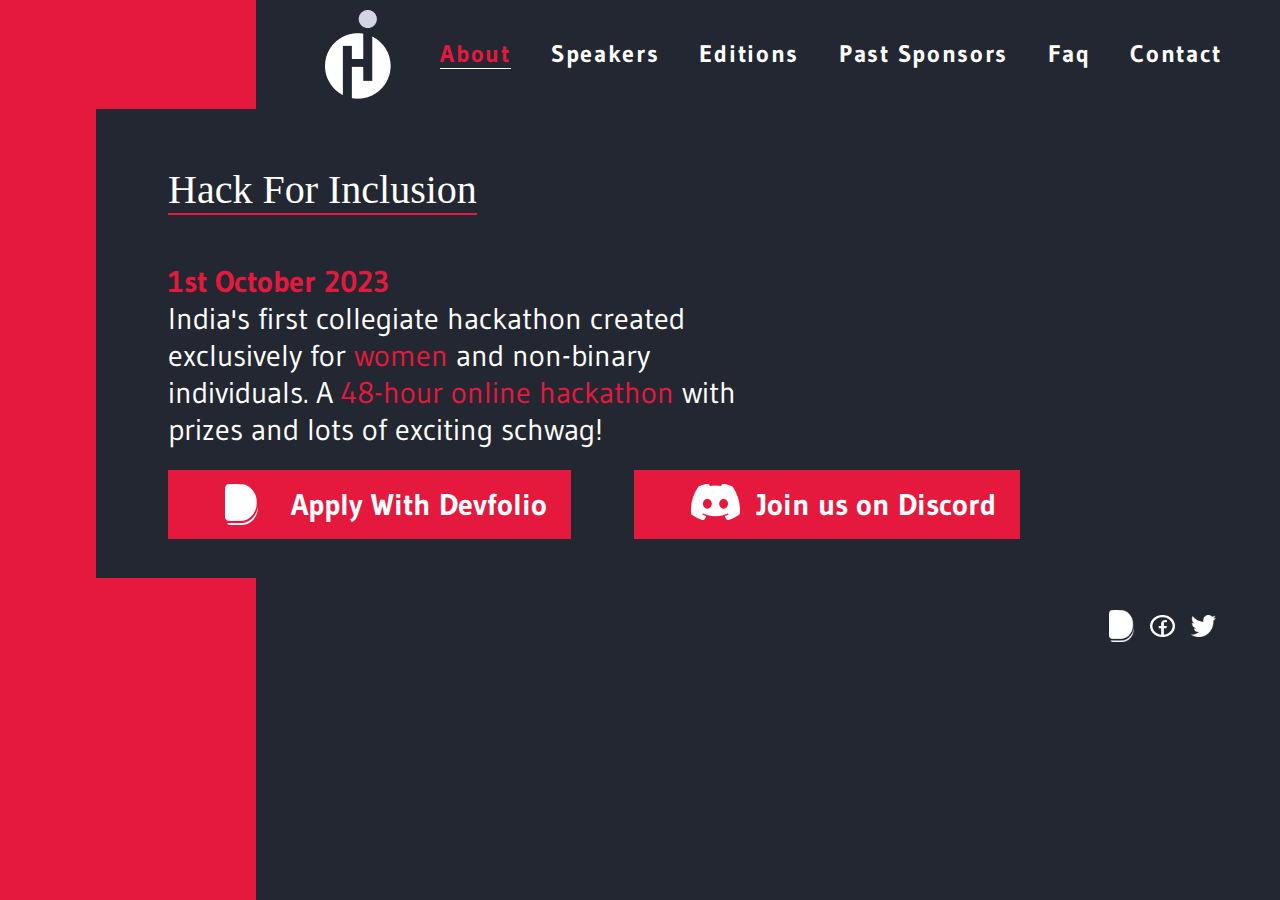
<file: index.html>
<!DOCTYPE html>
<!--[if lt IE 7]>      <html class="no-js lt-ie9 lt-ie8 lt-ie7"> <![endif]-->
<!--[if IE 7]>         <html class="no-js lt-ie9 lt-ie8"> <![endif]-->
<!--[if IE 8]>         <html class="no-js lt-ie9"> <![endif]-->
<!--[if gt IE 8]>      <html class="no-js"> <!--<![endif]-->
<html>
    <head>
        <meta charset="utf-8">
        <meta http-equiv="X-UA-Compatible" content="IE=edge">
        <title></title>
        <meta name="description" content="">
        <meta name="viewport" content="width=device-width, initial-scale=1">
        <link rel="stylesheet" href="css/style.css">
        <link rel="stylesheet" href="https://cdnjs.cloudflare.com/ajax/libs/font-awesome/6.4.0/css/all.min.css"
        integrity="sha512-iecdLmaskl7CVkqkXNQ/ZH/XLlvWZOJyj7Yy7tcenmpD1ypASozpmT/E0iPtmFIB46ZmdtAc9eNBvH0H/ZpiBw=="
        crossorigin="anonymous" referrerpolicy="no-referrer" />

    </head>
    <body>
    <div class="container">
        <nav>
            <div class="logo">
                <img src="images/logo.png" />
            </div>
            <ul class="menu">
                
                <li>
                    <a href="index.html" class="active">About</a>
                    <a href="Speakers.html ">Speakers</a>
                    <!-- <a href="prizes.html">Prizes</a> -->
                    <a href="past.html"> Editions</a>
                    <a href="sponsor.html">Past Sponsors</a>
                    <a href="faq.html">Faq</a>
                    <a href="contact.html">Contact</a>
                </li>
            </ul>
            <button id="open-btn"> <i class="fa-solid fa-bars"></i></button>
            <button id="close-btn"> <i class="fa-solid fa-xmark"></i></i></button>
        </nav>

<section class="page1 home">
    <h2 class="titlehead">Hack For Inclusion</h2>
    <p>
        <span class="colored-text bold">1st October 2023 </span><br>
        India's first collegiate hackathon created exclusively for<span class="colored-text"> women</span> and non-binary individuals.
        A <span class="colored-text">48-hour online hackathon </span>with prizes and lots of exciting schwag!

    </p>
    <div class="actions">
        <button class="btn"> <span class="icon">
            <img src="images/dicord.png">
        </span>Apply With Devfolio</button>
        <button class="btn"> <span class="icon">
        <img src="images/discord.png">
        </span> <a href="https://discord.com/invite/e9G7J9E" target="_blank">Join us on Discord</a></button>

    </div>
    
</section>
    <footer>
        <div class="socials">
            <ul class="social-logos">
                <li><a href="https://discord.com/invite/e9G7J9E" target="_blank"><img src="images/dicord.png" alt="" class="footer-icon"></a></li>
                <li><a href="https://www.facebook.com/HackoutIO" target="_blank"><img src="images/facebook.png" alt="" class="footer-icon"></a></li>
                <li><a href="https://twitter.com/HackoutIO" target="_blank"><img src="images/twitter.png" alt="" class="footer-icon"></a></li>
            </ul>
        </div>
    </footer>
    </div>  
    


        
        <script src="Js/main.js" async defer></script>
    </body>
</html>
</file>
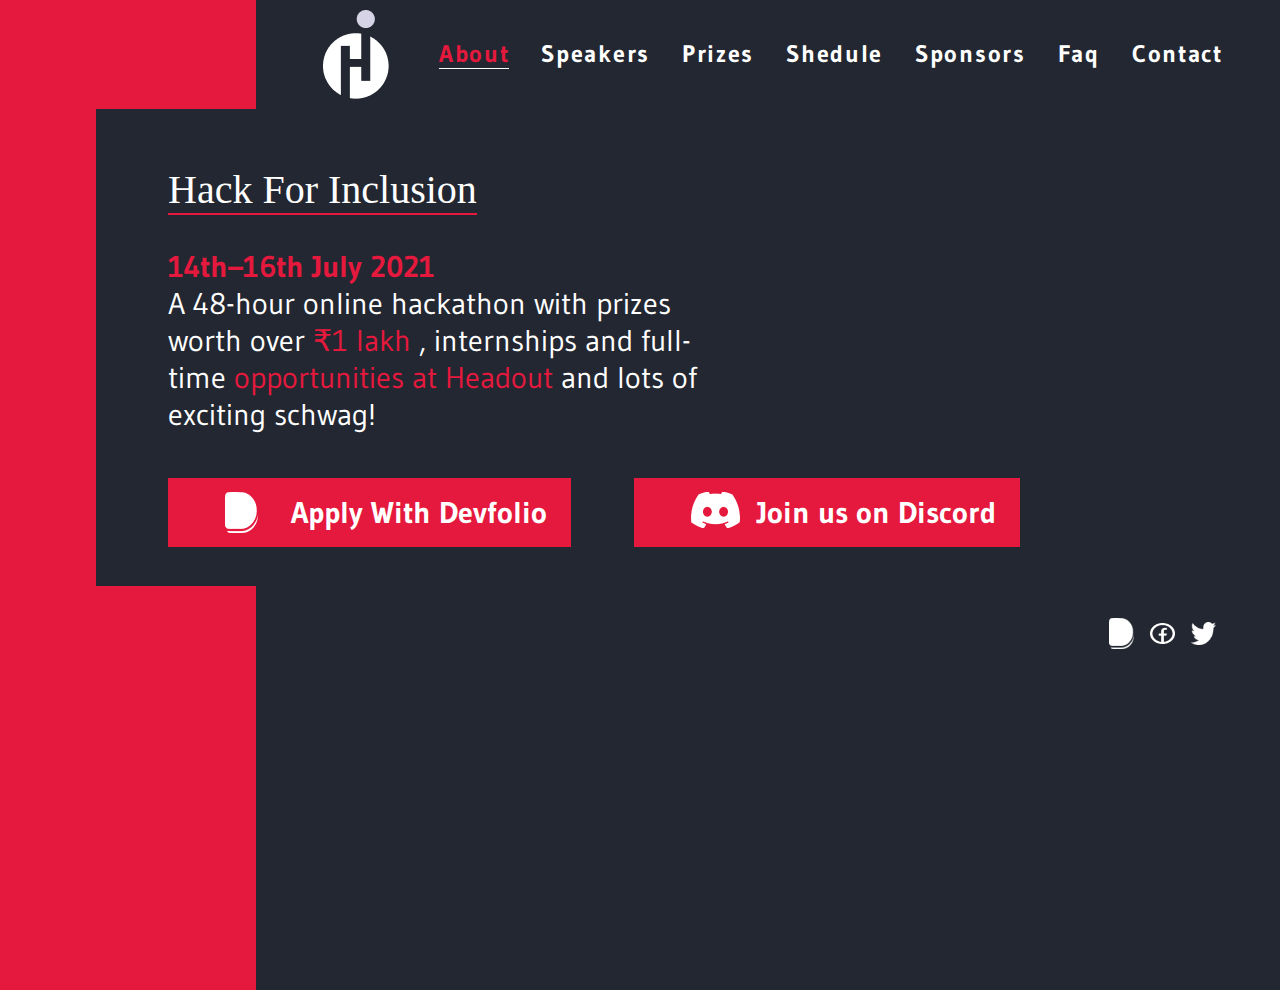
<file: prevd/index.html>
<!DOCTYPE html>
<!--[if lt IE 7]>      <html class="no-js lt-ie9 lt-ie8 lt-ie7"> <![endif]-->
<!--[if IE 7]>         <html class="no-js lt-ie9 lt-ie8"> <![endif]-->
<!--[if IE 8]>         <html class="no-js lt-ie9"> <![endif]-->
<!--[if gt IE 8]>      <html class="no-js"> <!--<![endif]-->
<html>
    <head>
        <meta charset="utf-8">
        <meta http-equiv="X-UA-Compatible" content="IE=edge">
        <title></title>
        <meta name="description" content="">
        <meta name="viewport" content="width=device-width, initial-scale=1">
        <link rel="stylesheet" href="css/style.css">
        <link rel="stylesheet" href="https://cdnjs.cloudflare.com/ajax/libs/font-awesome/6.4.0/css/all.min.css"
        integrity="sha512-iecdLmaskl7CVkqkXNQ/ZH/XLlvWZOJyj7Yy7tcenmpD1ypASozpmT/E0iPtmFIB46ZmdtAc9eNBvH0H/ZpiBw=="
        crossorigin="anonymous" referrerpolicy="no-referrer" />

    </head>
    <body>
    <div class="container">
        <nav>
            <div class="logo">
                <img src="images/logo.png" />
            </div>
            <ul class="menu">
                
                <li>
                    <a href="index.html" class="active">About</a>
                    <a href="Speakers.html ">Speakers</a>
                    <a href="prizes.html">Prizes</a>
                    <a href="#.html">Shedule</a>
                    <a href="#.html">Sponsors</a>
                    <a href="faq.html">Faq</a>
                    <a href="contact.html">Contact</a>
                </li>
            </ul>
            <button id="open-btn"> <i class="fa-solid fa-bars"></i></button>
            <button id="close-btn"> <i class="fa-solid fa-xmark"></i></i></button>
        </nav>

<section class="page1">
    <h2 class="titlehead">Hack For Inclusion</h2>
    <p>
        <span class="colored-text bold">14th–16th July 2021 </span><br>
A 48-hour online hackathon with prizes worth over <span class="colored-text">₹1 lakh </span>, internships and full-time <span class="colored-text"> opportunities at Headout </span>and lots of exciting schwag!


    </p>
    <div class="actions">
        <button class="btn"> <span class="icon">
            <img src="images/dicord.png">
        </span>Apply With Devfolio</button>
        <button class="btn"> <span class="icon">
            <img src="images/discord.png">
        </span>Join us on Discord</button>

    </div>
    
</section>
    <footer>
        <div class="socials">
            <ul class="social-logos">
                <li><img src="images/dicord.png" alt="" class="footer-icon"></li>
                <li><img src="images/facebook.png" alt="" class="footer-icon"></li>
                <li><img src="images/twitter.png" alt="" class="footer-icon"></li>
            </ul>
        </div>
    </footer>
    </div>  
    


        
        <script src="Js/main.js" async defer></script>
    </body>
</html>
</file>
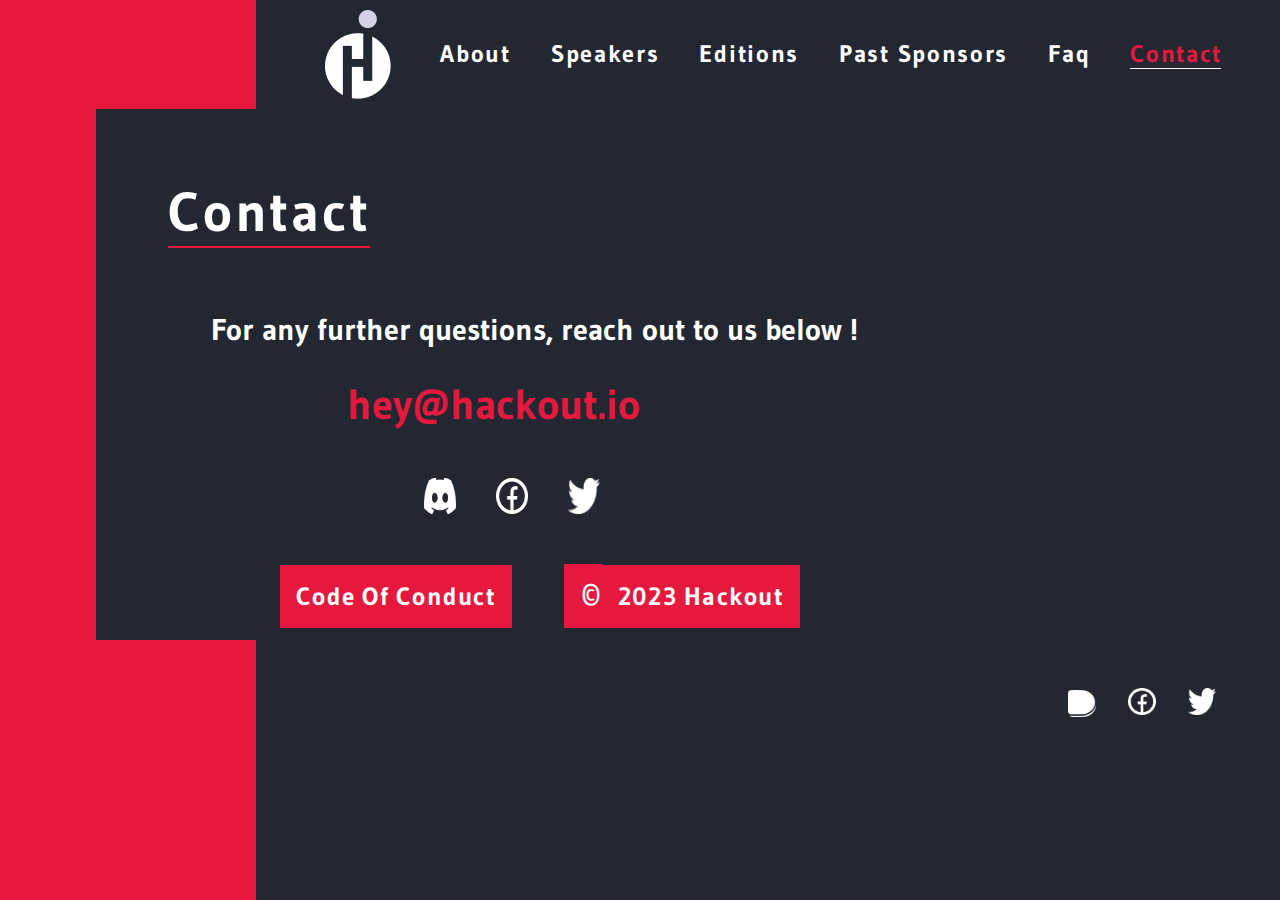
<file: contact.html>
<!DOCTYPE html>
<!--[if lt IE 7]>      <html class="no-js lt-ie9 lt-ie8 lt-ie7"> <![endif]-->
<!--[if IE 7]>         <html class="no-js lt-ie9 lt-ie8"> <![endif]-->
<!--[if IE 8]>         <html class="no-js lt-ie9"> <![endif]-->
<!--[if gt IE 8]>      <html class="no-js"> <!--<![endif]-->
<html>
    <head>
        <meta charset="utf-8">
        <meta http-equiv="X-UA-Compatible" content="IE=edge">
        <title></title>
        <meta name="description" content="">
        <meta name="viewport" content="width=device-width, initial-scale=1">
        <link rel="stylesheet" href="css/style2.css">
        <link rel="stylesheet" href="css/style.css">
        <link rel="stylesheet" href="https://cdnjs.cloudflare.com/ajax/libs/font-awesome/6.4.0/css/all.min.css"
        integrity="sha512-iecdLmaskl7CVkqkXNQ/ZH/XLlvWZOJyj7Yy7tcenmpD1ypASozpmT/E0iPtmFIB46ZmdtAc9eNBvH0H/ZpiBw=="
        crossorigin="anonymous" referrerpolicy="no-referrer" />

    </head>
    <body>
    <div class="container contact-mobile">
        <nav>
            <div class="logo">
                <img src="images/logo.png" />
            </div>
            <ul class="menu">
                
                <li>
                    <a href="index.html" >About</a>
                    <a href="Speakers.html ">Speakers</a>
                    <!-- <a href="prizes.html" >Prizes</a> -->
                    <a href="past.html">Editions</a>
                    <a href="sponsor.html">Past Sponsors</a>
                    <a href="faq.html">Faq</a>
                    <a href="contact.html" class="active">Contact</a>
                </li>
            </ul>
            <button id="open-btn"> <i class="fa-solid fa-bars"></i></button>
            <button id="close-btn"> <i class="fa-solid fa-xmark"></i></i></button>
        </nav>

<section class="page1">
    <h2 class="titleprizes">Contact</h2>
    <p>
        <span class="colored-text bold">For any further questions, reach out to us below ! </span><br>
    </p>
    <div class="hack"><span class="hackout"><a href="https://mail.google.com/" target="_blank">hey@hackout.io</a></span><br></div>
    <div class="socials">
        <ul class="social-logos2">
            <li><a href="https://discord.com/invite/e9G7J9E" target="_blank"><img src="images/discord.png" alt="" class="footer-icon"></a></li>
            <li><a href="https://www.facebook.com/HackoutIO" target="_blank"><img src="images/facebook.png" alt="" class="footer-icon"></a></li>
            <li><a href="https://twitter.com/HackoutIO" target="_blank"><img src="images/twitter.png" alt="" class="footer-icon"></a></li>
        </ul>
        
    </div>
   <div class="info">
    <span class="coc"><a href="https://devfolio.co/code-of-conduct" target="_blank">Code Of Conduct</a></span>
   <span class="ss">&copy</span><span class="copy">2023 Hackout</span>
</div>
    
</section>
    <footer>
        <div class="socials2">
            <ul class="social-logos">
                <li><img src="images/dicord.png" alt="" class="footer-icon2"></li>
                <li><a href="https://www.facebook.com/HackoutIO" target="_blank"><img src="images/facebook.png" alt="" class="footer-icon2"></a></li>
                <li><a href="https://twitter.com/HackoutIO" target="_blank"><img src="images/twitter.png" alt="" class="footer-icon2"></a></li>
            </ul>
        </div>
    </footer>
    </div>  
    


        
        <script src="Js/main.js" async defer></script>
    </body>
</html>
</file>
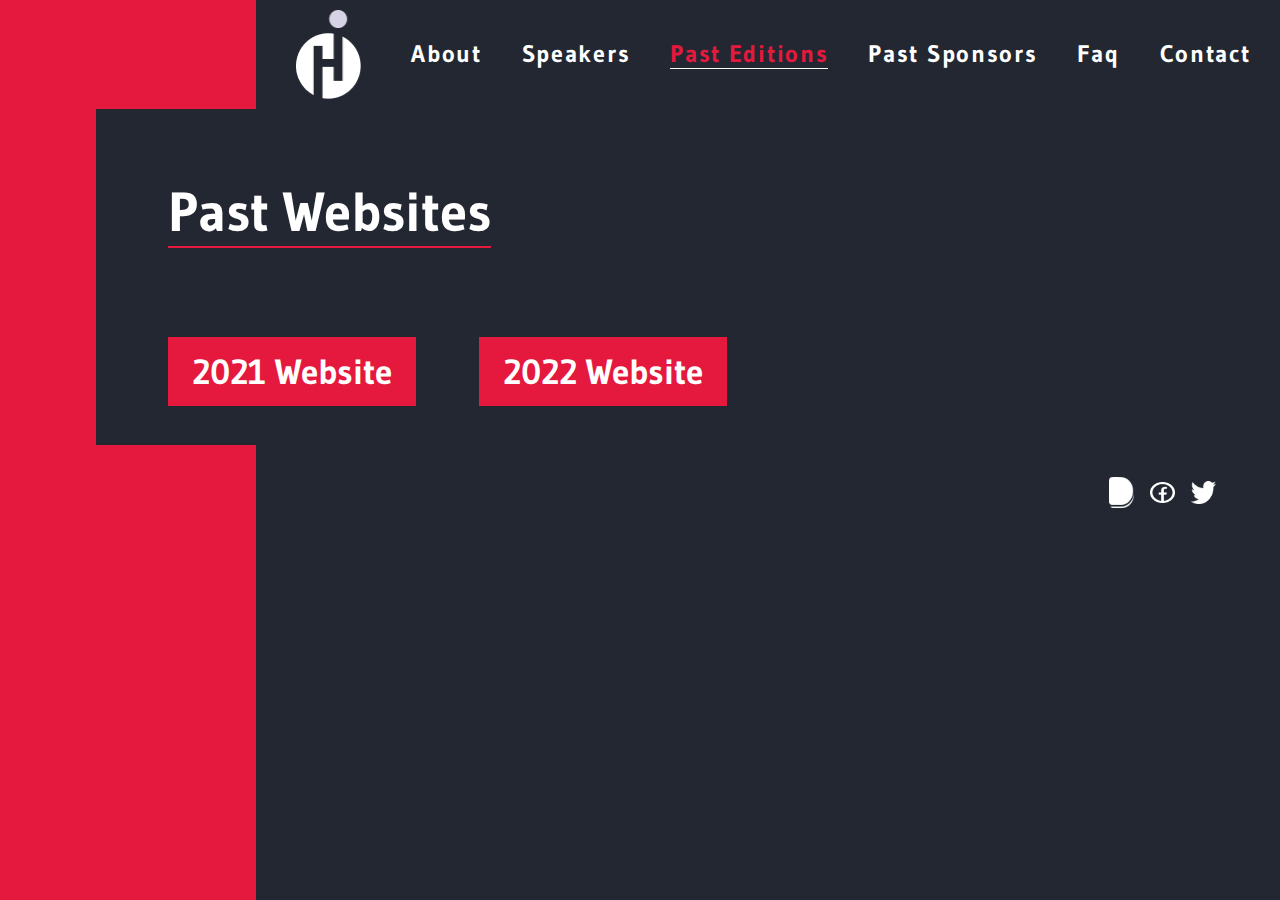
<file: past.html>
<!DOCTYPE html>
<!--[if lt IE 7]>      <html class="no-js lt-ie9 lt-ie8 lt-ie7"> <![endif]-->
<!--[if IE 7]>         <html class="no-js lt-ie9 lt-ie8"> <![endif]-->
<!--[if IE 8]>         <html class="no-js lt-ie9"> <![endif]-->
<!--[if gt IE 8]>      <html class="no-js"> <!--<![endif]-->
<html>
    <head>
        <meta charset="utf-8">
        <meta http-equiv="X-UA-Compatible" content="IE=edge">
        <title></title>
        <meta name="description" content="">
        <meta name="viewport" content="width=device-width, initial-scale=1">
        <link rel="stylesheet" href="css/style.css">
        <link rel="stylesheet" href="css/style6.css">
        <link rel="stylesheet" href="https://cdnjs.cloudflare.com/ajax/libs/font-awesome/6.4.0/css/all.min.css"
        integrity="sha512-iecdLmaskl7CVkqkXNQ/ZH/XLlvWZOJyj7Yy7tcenmpD1ypASozpmT/E0iPtmFIB46ZmdtAc9eNBvH0H/ZpiBw=="
        crossorigin="anonymous" referrerpolicy="no-referrer" />

    </head>
    <body>
    <div class="container">
        <nav>
            <div class="logo">
                <img src="images/logo.png" />
            </div>
            <ul class="menu">
                
                <li>
                    <a href="index.html">About</a>
                    <a href="Speakers.html ">Speakers</a>
                    <!-- <a href="prizes.html">Prizes</a> -->
                    <a href="past.html" class="active">Past Editions</a>
                    <a href="sponsor.html"> Past Sponsors</a>
                    <a href="faq.html">Faq</a>
                    <a href="contact.html">Contact</a>
                </li>
            </ul>
            <button id="open-btn"> <i class="fa-solid fa-bars"></i></button>
            <button id="close-btn"> <i class="fa-solid fa-xmark"></i></i></button>
        </nav>

<section class="page1 home">
    <h2 class="titleprizes">Past Websites </h2>

 
    <div class="actions">
        <button class="btn"><a href="#">2021 Website</a></button>
        <button class="btn"><a href="#">2022 Website</a></button>

    </div>
    
</section>
    <footer>
        <div class="socials">
            <ul class="social-logos">
                <li><a href="https://discord.com/invite/e9G7J9E" target="_blank"><img src="images/dicord.png" alt="" class="footer-icon"></a></li>
                <li><a href="https://www.facebook.com/HackoutIO" target="_blank"><img src="images/facebook.png" alt="" class="footer-icon"></a></li>
                <li><a href="https://twitter.com/HackoutIO" target="_blank"><img src="images/twitter.png" alt="" class="footer-icon"></a></li>
            </ul>
        </div>
    </footer>
    </div>  
    


        
        <script src="Js/main.js" async defer></script>
    </body>
</html>
</file>
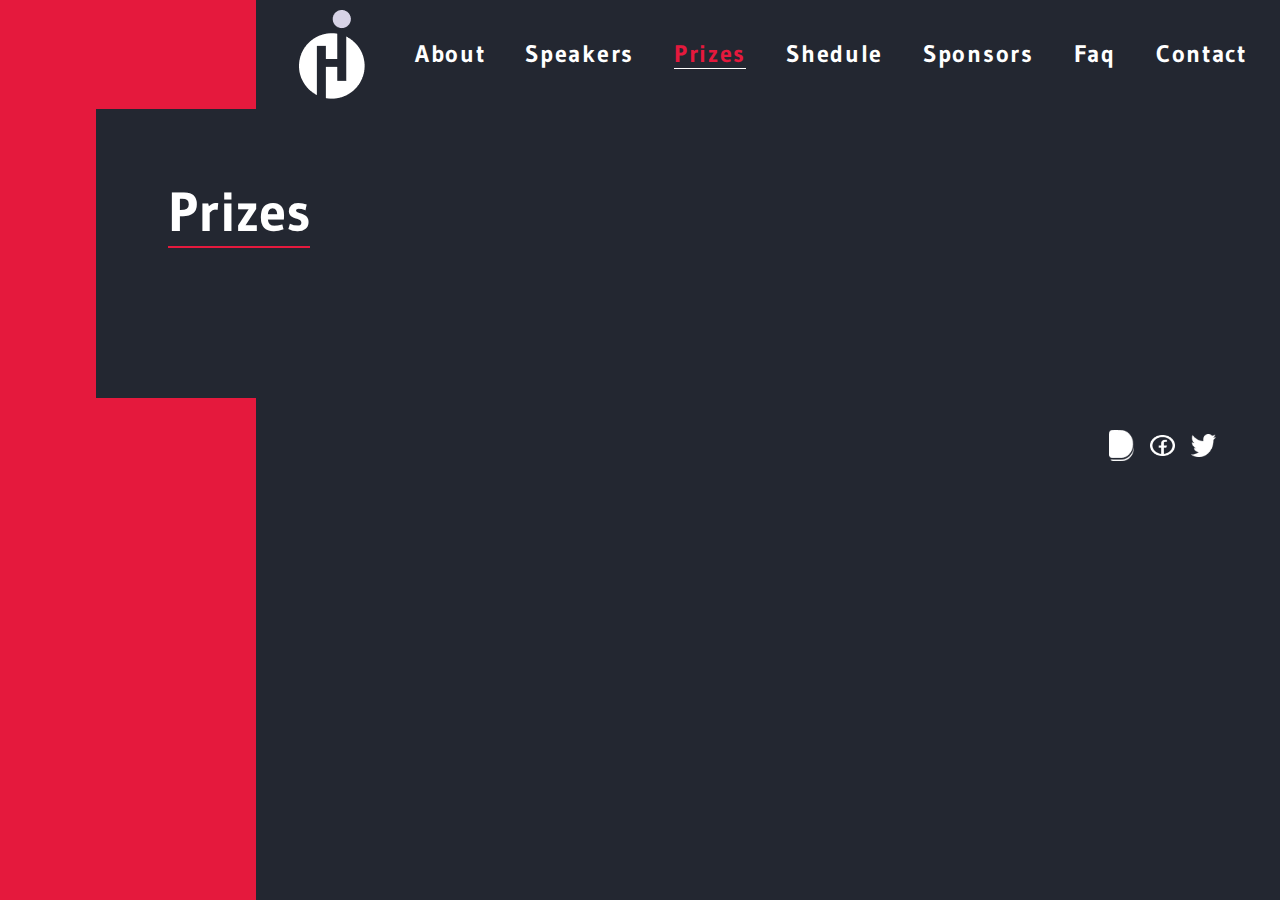
<file: prizes.html>
<!DOCTYPE html>
<!--[if lt IE 7]>      <html class="no-js lt-ie9 lt-ie8 lt-ie7"> <![endif]-->
<!--[if IE 7]>         <html class="no-js lt-ie9 lt-ie8"> <![endif]-->
<!--[if IE 8]>         <html class="no-js lt-ie9"> <![endif]-->
<!--[if gt IE 8]>      <html class="no-js"> <!--<![endif]-->
<html>

<head>
    <meta charset="utf-8" />
    <meta http-equiv="X-UA-Compatible" content="IE=edge" />
    <title></title>
    <meta name="description" content="" />
    <meta name="viewport" content="width=device-width, initial-scale=1" />
    <link rel="stylesheet" href="css/style.css" />
    <link rel="stylesheet" href="https://cdnjs.cloudflare.com/ajax/libs/font-awesome/6.4.0/css/all.min.css"
    integrity="sha512-iecdLmaskl7CVkqkXNQ/ZH/XLlvWZOJyj7Yy7tcenmpD1ypASozpmT/E0iPtmFIB46ZmdtAc9eNBvH0H/ZpiBw=="
    crossorigin="anonymous" referrerpolicy="no-referrer" />
</head>

<body>
    <div class="container">
        <nav>
            <div class="logo">
                <img src="images/logo.png" />
            </div>
            <ul class="menu">
                
                <li>
                    <a href="index.html" >About</a>
                    <a href="Speakers.html ">Speakers</a>
                    <a href="prizes.html" class="active">Prizes</a>
                    <a href="#.html">Shedule</a>
                    <a href="#.html">Sponsors</a>
                    <a href="faq.html">Faq</a>
                    <a href="contact.html">Contact</a>
                </li>
            </ul>
            <button id="open-btn"> <i class="fa-solid fa-bars"></i></button>
            <button id="close-btn"> <i class="fa-solid fa-xmark"></i></i></button>
        </nav>
        <section class="page1">
            <div class="prizediv">

           
            <h2 class="titleprizes">Prizes </h2>

            <br>
            <br>
            <br>
            <br>
        </div>
        </section>

        <footer>
            <div class="socials">
                <ul class="social-logos">
                    <li><img src="images/dicord.png" alt="" class="footer-icon" /></li>
                    <li><img src="images/facebook.png" alt="" class="footer-icon" /></li>
                    <li><img src="images/twitter.png" alt="" class="footer-icon" /></li>
                </ul>
            </div>
        </footer>
    </div>

    <script src="Js/main.js" async defer></script>
</body>

</html>
</file>
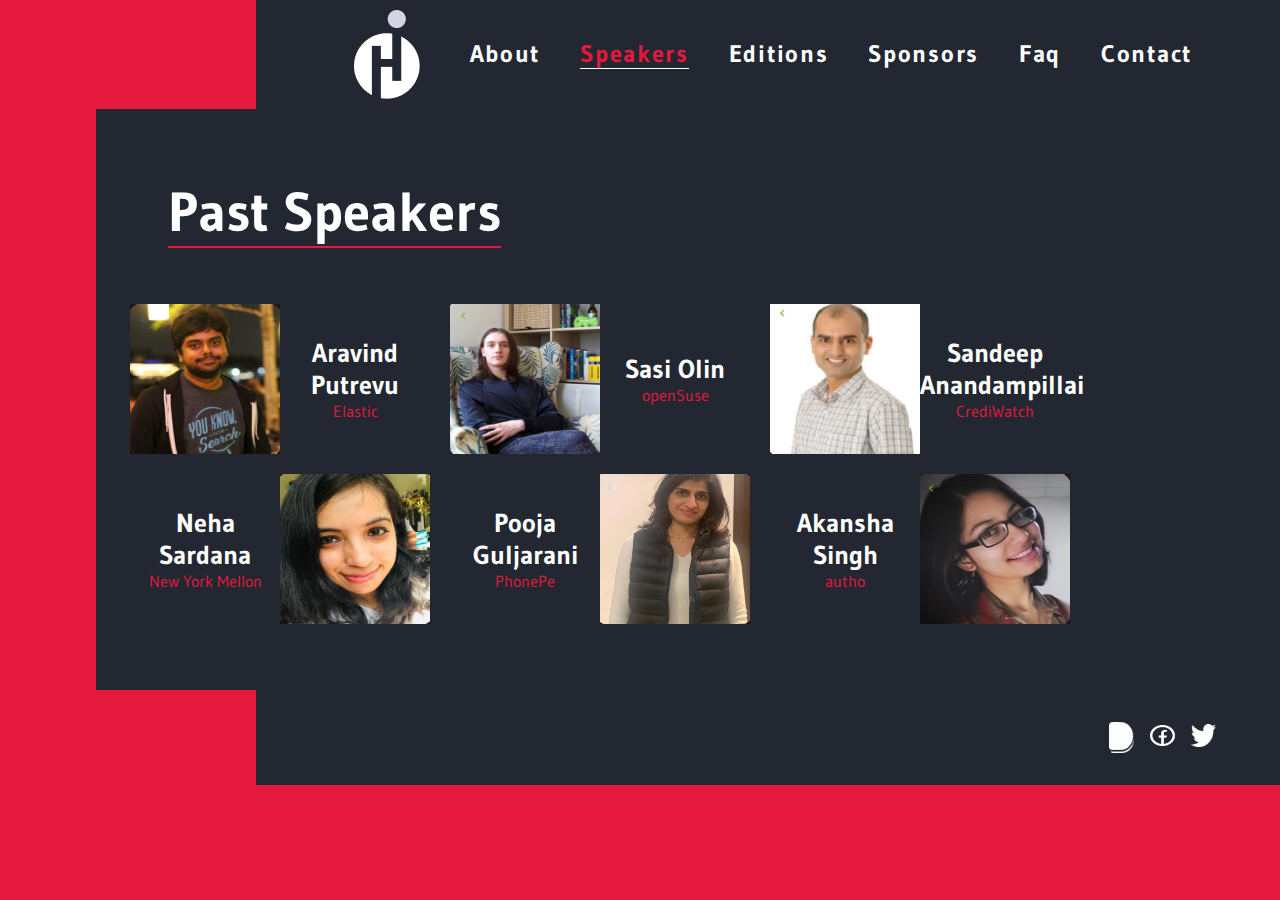
<file: Speakers.html>
<!DOCTYPE html>
<!--[if lt IE 7]>      <html class="no-js lt-ie9 lt-ie8 lt-ie7"> <![endif]-->
<!--[if IE 7]>         <html class="no-js lt-ie9 lt-ie8"> <![endif]-->
<!--[if IE 8]>         <html class="no-js lt-ie9"> <![endif]-->
<!--[if gt IE 8]>      <html class="no-js"> <!--<![endif]-->
<html>

<head>
    <meta charset="utf-8" />
    <meta http-equiv="X-UA-Compatible" content="IE=edge" />
    <title></title>
    <meta name="description" content="" />
    <meta name="viewport" content="width=device-width, initial-scale=1" />
    <link rel="stylesheet" href="css/style.css" />
    <link rel="stylesheet" href="https://cdnjs.cloudflare.com/ajax/libs/font-awesome/6.4.0/css/all.min.css"
    integrity="sha512-iecdLmaskl7CVkqkXNQ/ZH/XLlvWZOJyj7Yy7tcenmpD1ypASozpmT/E0iPtmFIB46ZmdtAc9eNBvH0H/ZpiBw=="
    crossorigin="anonymous" referrerpolicy="no-referrer" />
</head>

<body>
    <div class="container cont-fit-content speaker-fit-content mobile-fit-content">
        <nav>
            <div class="logo">
                <img src="images/logo.png" />
            </div>
            <ul class="menu">
                
                <li>
                    <a href="index.html" >About</a>
                    <a href="Speakers.html" class="active">Speakers</a>
                    <!-- <a href="prizes.html">Prizes</a> -->
                    <a href="past.html"> Editions</a>
                    <a href="sponsor.html" >Sponsors</a>
                    <a href="faq.html">Faq</a>
                    <a href="contact.html">Contact</a>
                </li>
            </ul>
            <button id="open-btn"> <i class="fa-solid fa-bars"></i></button>
            <button id="close-btn"> <i class="fa-solid fa-xmark"></i></i></button>
        </nav>
        <section class="page1 ">
            <div class="prizediv">

           
            <h2 class="titleprizes">Past Speakers </h2>

            <div class="speakers-sec">
                <article class="speaker-card">
                    <div class="speaker-img">
                        <img src="images/speaker2.png" alt="" class="zuck">
                    </div>
                    <div class="speaker-info">
                        <span class="speaker-name">Aravind Putrevu </span>
                        <span class="speaker-des"> Elastic </span>
                    </div>
                </article>
                <article class="speaker-card">
                    <div class="speaker-img">
                        <img src="images/speaker3.png" alt="" class="zuck">
                    </div>
                    <div class="speaker-info">
                        <span class="speaker-name">Sasi Olin </span>
                        <span class="speaker-des"> openSuse </span>
                    </div>
                </article>
                <article class="speaker-card">
                    <div class="speaker-img">
                        <img src="images/speaker4.png" alt="" class="zuck">
                    </div>
                    <div class="speaker-info">
                        <span class="speaker-name">Sandeep Anandampillai </span>
                        <span class="speaker-des"> CrediWatch </span>
                    </div>
                </article>
                <article class="speaker-card" id="hide">
                    
                    <div class="speaker-info">
                        <span class="speaker-name">Neha Sardana </span>
                        <span class="speaker-des"> New York Mellon </span>
                    </div>
                    <div class="speaker-img">
                        <img src="images/speaker5.png" alt="" class="zuck">
                    </div>
                </article>
                <article class="speaker-card" id="hide">
                    <div class="speaker-info">
                        <span class="speaker-name">Pooja Guljarani </span>
                        <span class="speaker-des"> PhonePe </span>
                    </div>
                    <div class="speaker-img">
                        <img src="images/speaker6.png" alt="" class="zuck">
                    </div>

                </article>
                <article class="speaker-card" id="hide">
                    <div class="speaker-info">
                        <span class="speaker-name">Akansha Singh </span>
                        <span class="speaker-des"> autho </span>
                    </div>
                    <div class="speaker-img">
                        <img src="images/speaker7.png" alt="" class="zuck">
                    </div>

                </article>
            </div>
        </div>
        </section>

        <footer>
            <div class="socials">
                <ul class="social-logos">
                    <li><img src="images/dicord.png" alt="" class="footer-icon" /></li>
                    <li><a href="https://www.facebook.com/HackoutIO" target="_blank"><img src="images/facebook.png" alt="" class="footer-icon" /></a></li>
                    <li><a href="https://twitter.com/HackoutIO" target="_blank"><img src="images/twitter.png" alt="" class="footer-icon" /></a></li>
                </ul>
            </div>
        </footer>
    </div>

    <script src="Js/main.js" async defer></script>
</body>

</html>
</file>
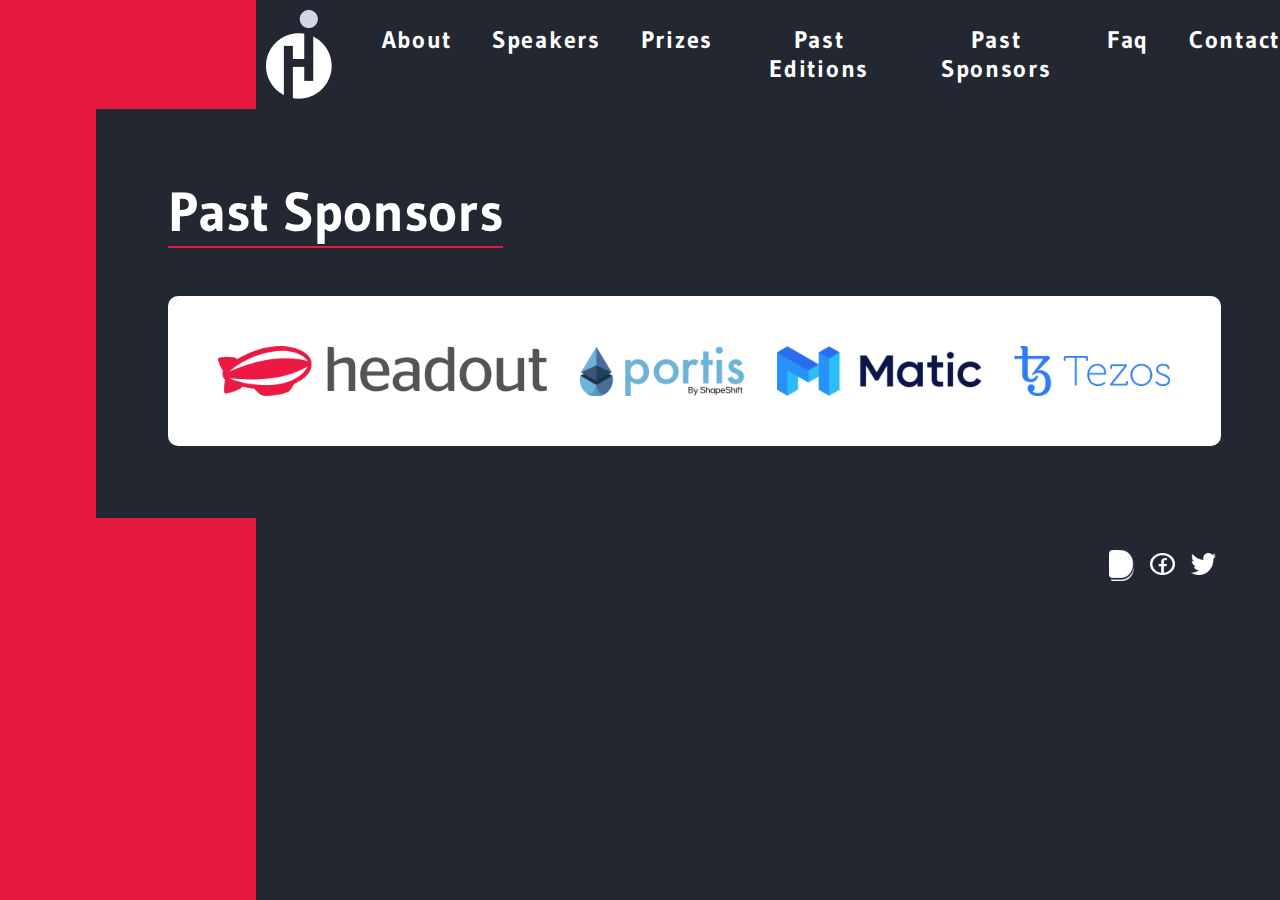
<file: sponsor.html>
<!DOCTYPE html>
<!--[if lt IE 7]>      <html class="no-js lt-ie9 lt-ie8 lt-ie7"> <![endif]-->
<!--[if IE 7]>         <html class="no-js lt-ie9 lt-ie8"> <![endif]-->
<!--[if IE 8]>         <html class="no-js lt-ie9"> <![endif]-->
<!--[if gt IE 8]>      <html class="no-js"> <!--<![endif]-->
<html>

<head>
    <meta charset="utf-8" />
    <meta http-equiv="X-UA-Compatible" content="IE=edge" />
    <title></title>
    <meta name="description" content="" />
    <meta name="viewport" content="width=device-width, initial-scale=1" />
    <link rel="stylesheet" href="css/style.css" />
    <link rel="stylesheet" href="https://cdnjs.cloudflare.com/ajax/libs/font-awesome/6.4.0/css/all.min.css"
    integrity="sha512-iecdLmaskl7CVkqkXNQ/ZH/XLlvWZOJyj7Yy7tcenmpD1ypASozpmT/E0iPtmFIB46ZmdtAc9eNBvH0H/ZpiBw=="
    crossorigin="anonymous" referrerpolicy="no-referrer" />
</head>

<body>
    <div class="container">
        <nav>
            <div class="logo">
                <img src="images/logo.png" />
            </div>
            <ul class="menu">
                
                <li>
                    <a href="index.html" >About</a>
                    <a href="Speakers.html" >Speakers</a>
                    <a href="prizes.html">Prizes</a>
                    <a href="past.html">Past Editions</a>
                    <a href="sponsor.html" > Past Sponsors</a>
                    <a href="faq.html">Faq</a>
                    <a href="contact.html">Contact</a>
                </li>
            </ul>
            <button id="open-btn"> <i class="fa-solid fa-bars"></i></button>
            <button id="close-btn"> <i class="fa-solid fa-xmark"></i></i></button>
        </nav>
        <section class="page1 home">
            <div class="prizediv">

           
            <h2 class="titleprizes">Past Sponsors </h2>

            <div class="sponsors-img">
                <img src="images/sponsors/headout.png" alt="" srcset="">
                <img src="images/sponsors/portis.png" alt="" srcset="">
                <img src="images/sponsors/matic.png" alt="" srcset="">

                <img src="images/sponsors/tezos.png" alt="" srcset="">

                
            </div>
        </div>
        </section>

        <footer>
            <div class="socials">
                <ul class="social-logos">
                    <li><img src="images/dicord.png" alt="" class="footer-icon" /></li>
                    <li><a href="https://www.facebook.com/HackoutIO" target="_blank"><img src="images/facebook.png" alt="" class="footer-icon" /></a></li>
                    <li><a href="https://twitter.com/HackoutIO" target="_blank"><img src="images/twitter.png" alt="" class="footer-icon" /></a></li>
                </ul>
            </div>
        </footer>
    </div>

    <script src="Js/main.js" async defer></script>
</body>

</html>
</file>
<file: css/style.css>
@import url("https://fonts.googleapis.com/css2?family=Gudea:ital,wght@0,400;0,700;1,400&display=swap");

body {
  margin: 0;
  box-sizing: border-box;
  padding: 0;
  background: #e5193d;
}

.menu a:hover{
  color: #e5193d;

}

.container {
  width: 80%;
  height: 100vh;
  background-color: #232731;
  float: right;
  font-family: "Gudea", sans-serif;
}

.container2 {
  width: 80%;
  height: fit-content;
  background-color: #232731;
  float: right;
  font-family: "Gudea", sans-serif;
}

.menu {
  list-style: none;
  display: flex;
  justify-content: center;
  gap: 2rem;
  color: white;
  font-family: "Gudea", sans-serif;
  align-items: center;
  color: #fff;
  text-align: center;
  font-family: Gudea;
  font-size: 24px;
  font-style: normal;
  font-weight: 700;
  line-height: normal;
  letter-spacing: 1.7px;
}


li{
  display: flex;
  gap: 2.5rem;
}



.logo {
  display: flex;
  padding: 10px;
  width: 65.605px;
height: 88.658px;
}

.logo img{
    margin-right: 3.5rem;
}

nav {
  display: flex;
  justify-content: center;
  align-items: center;
}

.page1 {
  background-color: #232731;
  margin-left: -10rem;
  padding: 1.5rem;
}
.active {
  border-bottom: 1px solid rgb(255, 255, 255);
  color: #e5193d;
}

h2 {
  font-family: poppins;
  width: fit-content;
  font-weight: 500;
  margin-left: 3rem;
  border-width: 0.2rem;
  overflow: hidden;
  color: white;
}
.titlehead{
  font-size: 2.5rem;
  border-bottom: 2.5px solid #e5193d; 

}
p {
  color: white;
  font-family: "Gudea", sans-serif;
  font-size: 30px;
  margin-left: 3rem;
  width: 50%;
  font-weight: 300;
  color: white;
  height: 50%;
  margin-top: 3rem;
}

.bold {
  font-weight: 600;
}

.colored-text {
  color: #e5193d;
}
.faq-content{
  margin-left: 3rem;
  margin: 1rem;
  font-size: 1rem;
  color: white;
}

.speaker-fit-content{
  height: fit-content;
}
.faq-fit-content{
  height: fit-content;
}
.btn {
  height: 69px;
  margin-left: 3rem;
  background: #e5193d;
  border: none;
  padding: 1.5rem;
  color: white;
  justify-content: center;
  font-weight: 700;
  font-size: 30px;
  font-family: Gudea;
  display: flex;

  align-items: center;
  border: none;
}

.icon {
  width: 33px;
  height: 41px;
  padding: 33px;
}

.actions {
  display: flex;
  margin-top: -1.4rem;
}
button {
  margin: 15px;
}

.social-logos {
  display: flex;
  justify-content: right;
  list-style: none;
  gap: 1rem;
  align-items: center;
  padding: 1rem;
  margin-right: 3rem;
}

.footer-icon {
  width: 25px;
}

.speaker-card{
  display: grid;
  grid-template-columns: 1fr 1fr;
  padding: 10px;  


}

.titleprizes{
  font-size: 55px;
  font-family: Gudea;
  font-weight:700;
  text-overflow: clip;
  width: fit-content;
  border-bottom: 2px solid #e5193d;
}



.speaker-img{
  background: #D9D9D9;
    width: 150px;
height: 150px;
}

.speakers-sec{
  display: grid;
  grid-template-columns: repeat(3,1fr);
  width: 80%;
  margin-bottom: 2rem;
}
.speaker-info{
  color: white;
  font-family: Gudea;
  font-size: 25x;
  width: 150px;
  height: 150px;
  justify-content: center;
  text-align: center;
  align-content: center;
  display: flex;
  flex-direction: column;
}

.speaker-name{
  font-size: 1.6rem;
  font-weight: 600;
}

nav button{
  display: none;
}

.sponsors-img{
  display: flex;
  gap: 2rem;
  margin: 3rem;
  background: white;
  width: fit-content;
  padding: 50px;
  border-radius: 10px;
}

.sponsors-img img{
  height: 50px;
  width: auto;

}


a { color: inherit;
  text-decoration: none;} 


  @media screen and (min-width: 380px) and (max-width: 600px) {
    .menu {
      display: flex;
      flex-direction: column;

    }
    .faq-body{
      margin: 0;
      margin-bottom: 10px;
      font-size: 10px;
    }
    .faq-content{
      position: relative;
      font-size: 1rem;
      color: white;
      margin-left: 1rem;
    }
    .container {
      width: 80%;
      height: 100vh;
      background-color: #232731;
      float: right;
      font-family: "Gudea", sans-serif;
    }

    .container2 {
      width: 80%;
      height: 100vh;
      background-color: #232731;
      float: right;
      font-family: "Gudea", sans-serif;
    }
    .menu a:hover{
      color: #232731;
    
    }
    .menu li {
      display: none;
      flex-direction: column;
      position: absolute;
      background: #e5193d;
      margin-top: 30rem;
      right: 2rem;
      width: 50%;
      box-shadow: -4rem 6rem 10rem rgba(0, 0, 0, 0.9) ;
      padding-bottom: 1rem;
      border-radius: 10px;
      
    }
    .menu li a{
      box-shadow: -4rem 6rem 10rem rgba(0, 0, 0, 0.6) ;
      display: flex;
      justify-content: center;
      align-items: center;
    }
    
    a:hover{
      color:#232731;
    }
    .menu .logo{
      display: block;
    
    }

    .container{
      width: 50%;
      height: 100vh;
      background-color: #232731;
      justify-content: center;
      font-family: "Gudea", sans-serif;
      
    }

    
    
    .pagep{
      height: 80vh;

    }

    .title{
      width:90% ;
      font-size: 1.5rem;
      font-weight: 600;
      margin-left: 1rem;
    }
    .titlehead{
      font-size: 1.5rem;
      margin-left: 0;
    }

    .page1 p{
      font-size: 20px;
      width: 80%;
      padding-top: 3rem;
      margin-left: 1rem;
      margin-bottom: -4rem;
      margin-top: 0rem;
    }

    .cont-fit-content{
      height: fit-content;
    }

    .home{
      height: 70vh;
    }

    .btn{
      font-size: 1rem;
      height: 25px;
      margin-left: 1rem;
      align-items: center;

    }

    .actions{
      display: flex;
      flex-direction: column;
    }

    
    .social-logos{
      padding: 0rem;
    }
    .icon {
      width: 25px;
      height: 25px;
      padding: 10px;
    }

    .icon img{
      height: 100%;
      width: 100%;
    }

    .logo{
      height: 50px;
      margin-left: -25rem;
      padding: 10px;
    }
    nav button{
      display:inline-block;
      background: transparent;
      color:var(--color-light);
      font-size: 1.8rem;
      cursor: pointer;
    }

    nav button#close-btn {
        display: none;
        
        position: absolute;
        right: 2rem;
        color: #e5193d;
        border: none;

    }
    nav button#open-btn {
      display: flex;
      position: absolute;
      right: 2rem;
      color: #e5193d;
      border: none;

    }
    .titleprizes{
      width:fit-content;
      margin: 0;
    }
    /* .speakers-sec{
      width: 100%;
      display: flex;
      flex-direction: column;
      

    } */
    /* .speaker-card{
      width: 90%;
      padding: ;
      margin-top: 1rem;
    }
    .speaker-img{
       height: 100px;
       width: 100px;
    }
    .speaker-info{
      height: 100px;
      width: 100px;
   } */
    .prizediv{
      background: #232731;
      padding: 15px;
      width: 100%;
      margin-left: -1rem;
    }
    .hide{
      display: none;
    }
    

    .social-logos{
      display:  ;
    }

    .titleprizes{
      width:fit-content;
      margin: 0;
      font-size: 34px;
    }
    .speakers-sec{
      width: 100%;
      display: flex;
      flex-direction: column;
      

    }
    .speaker-card{
      width: 90%;
      padding: ;
      margin-top: 1rem;
    }
    
    .speaker-info{
      height: 100px;
      width: 100px;
   }

   .speaker-name {
    font-size: 1.4rem;
    font-weight: 600;
    margin-left: 5px;
}
    .sponsors-img{
      display: flex;
      flex-direction: column;
      gap: 2rem;
      background: white;
      
      margin-left: 0;
      padding: 25px;
      border-radius: 10px;
    }
    
    .sponsors-img img{
      height: 30px;
      width: 90%;
    }

    
    
    
   
  }
    
  





  @media screen and (min-width: 100px) and (max-width: 379px) {
    .menu {
      display: flex;
      flex-direction: column;

    }
    .menu a:hover{
      color: #232731;
    
    }
    .mobile-fit-content{
      height:fit-content;
    }

    .contact-mobile{
      height:100vh;
    }
    /* .container2{
      width: 80%;
      height:100vh;
      background-color: #232731;
      float: right;
      font-family: "Gudea", sans-serif;
    } */
    .menu li {
      display: none;
      flex-direction: column;
      position: absolute;
      background: #e5193d;
      margin-top: 30rem;
      right: 2rem;
      width: 50%;
      box-shadow: -4rem 6rem 10rem rgba(0, 0, 0, 0.9) ;
      padding-bottom: 1rem;
      border-radius: 10px;
      
    }

    .container2 {
      width: 80%;
      height: fit-content;
      background-color: #232731;
      float: right;
      font-family: "Gudea", sans-serif;
    }
    .menu li a{
      box-shadow: -4rem 6rem 10rem rgba(0, 0, 0, 0.6) ;
      display: flex;
      justify-content: center;
      align-items: center;
    }
    
    a:hover{
      color:#232731;
    }
    .menu .logo{
      display: block;
    
    }

    .container{
      width: 50%;
      height: 100vh;
      background-color: #232731;
      justify-content: center;
      font-family: "Gudea", sans-serif;
      
    }

   
    
    .pagep{
      height: 80vh;

    }

    .title{
      width:90% ;
      font-size: 1.5rem;
      font-weight: 600;
      margin-left: 1rem;
    }
    .titlehead{
      font-size: 1.5rem;
      margin-left: 0;
    }

    .page1 p{
      font-size: 20px;
      width: 80%;
      padding-top: 3rem;
      margin-left: 1rem;
      margin-bottom: -4rem;
      margin-top: -1rem;
    }

    .faq-body p{
      font-size:10px;
      width: 80%;
      padding-top: 1.4rem;
      height: fit-content;
     
      margin: 0;
      margin-left:1rem;
      
      
    }

    .btn{
      font-size: 1rem;
      height: 25px;
      margin-left: 1rem;
      align-items: center;

    }
    .socials{
      width: 100%;
    }

    .actions{
      display: flex;
      flex-direction: column;
    }

    
    .social-logos{
      padding: 0rem;
    }
    .icon {
      width: 25px;
      height: 25px;
      padding: 10px;
    }

    .icon img{
      height: 100%;
      width: 100%;
    }

    .logo{
      height: 50px;
      margin-left: -25rem;
      padding: 10px;
    }
    nav button{
      display:inline-block;
      background: transparent;
      color:var(--color-light);
      font-size: 1.8rem;
      cursor: pointer;
    }

    nav button#close-btn {
        display: none;
        
        position: absolute;
        right: 2rem;
        color: #e5193d;
        border: none;

    }
    nav button#open-btn {
      display: flex;
      position: absolute;
      right: 2rem;
      color: #e5193d;
      border: none;

    }
    .titleprizes{
      width:fit-content;
      margin: 0;
      font-size: 34px;
    }
    .speakers-sec{
      width: 100%;
      display: flex;
      flex-direction: column;
      

    }
    .speaker-card{
      width: 90%;
      padding: ;
      margin-top: 1rem;
    }
    
    .speaker-info{
      height: 100px;
      width: 100px;
   }

   .speaker-name {
    font-size: 1.4rem;
    font-weight: 600;
    margin-left: 5px;
}
    .prizediv{
      background: #232731;
      padding: 15px;
      width: 100%;
      margin-left: -1rem;
    }
    .hide{
      display: none;
    }
    

    .social-logos{
      display:  ;
    }
    .news{
     background: aqua;
     height: 100vh;
    }
   
    .sponsors-img{
      display: flex;
      flex-direction: column;
      gap: 2rem;
      background: white;
      height: 90%;
      margin-left: 0;
      padding: 25px;
      border-radius: 10px;
    }
    
    .sponsors-img img{
      height: 30px;
      width: 90%;
    }

  }
.xy{
  height: 35vh;
  width: 23%;
  
}   

.op{
  height: 35vh;
  width: 23%;
  padding-left: 9%;
}
.news{
 
  width: 80%;
  margin-top: 2.5rem;
  margin-left: 10%;
}
.speaker-img{
  
}
.zuck{
  width: 150px;
    height: 150px;
}
.speaker-des{
  color: #e5193d;
}
</file>
<file: prevd/css/style.css>
@import url("https://fonts.googleapis.com/css2?family=Gudea:ital,wght@0,400;0,700;1,400&display=swap");

body {
  margin: 0;
  box-sizing: border-box;
  padding: 0;
  background: #e5193d;
}

.menu a:hover{
  color: #e5193d;

}

.container {
  width: 80%;
  height: 110vh;
  background-color: #232731;
  float: right;
  font-family: "Gudea", sans-serif;
}

.menu {
  list-style: none;
  display: flex;
  justify-content: center;
  gap: 2rem;
  color: white;
  font-family: "Gudea", sans-serif;
  align-items: center;
  color: #fff;
  text-align: center;
  font-family: Gudea;
  font-size: 24px;
  font-style: normal;
  font-weight: 700;
  line-height: normal;
  letter-spacing: 1.7px;
}


li{
  display: flex;
  gap: 2rem;
}



.logo {
  display: flex;
  padding: 10px;
  width: 65.605px;
height: 88.658px;
}

.logo img{
    margin-right: 3.5rem;
}

nav {
  display: flex;
  justify-content: center;
  align-items: center;
}

.page1 {
  background-color: #232731;
  margin-left: -10rem;
  padding: 1.5rem;
}
.active {
  border-bottom: 1px solid rgb(255, 255, 255);
  color: #e5193d;
}

h2 {
  font-family: poppins;
  width: fit-content;
  font-weight: 500;
  margin-left: 3rem;
  border-width: 0.2rem;
  overflow: hidden;
  color: white;
}
.titlehead{
  font-size: 2.5rem;
  border-bottom: 2.5px solid #e5193d; 

}
p {
  color: white;
  font-family: "Gudea", sans-serif;
  font-size: 30px;
  margin-left: 3rem;
  width: 50%;
  font-weight: 300;
  color: white;
  height: 50%;
}

.bold {
  font-weight: 600;
}

.colored-text {
  color: #e5193d;
}

.btn {
  height: 69px;
  margin-left: 3rem;
  background: #e5193d;
  border: none;
  padding: 1.5rem;
  color: white;
  justify-content: center;
  font-weight: 700;
  font-size: 30px;
  font-family: Gudea;
  display: flex;

  align-items: center;
  border: none;
}

.icon {
  width: 33px;
  height: 41px;
  padding: 33px;
}

.actions {
  display: flex;
}
button {
  margin: 15px;
}

.social-logos {
  display: flex;
  justify-content: right;
  list-style: none;
  gap: 1rem;
  align-items: center;
  padding: 1rem;
  margin-right: 3rem;
}

.footer-icon {
  width: 25px;
}

.speaker-card{
  display: grid;
  grid-template-columns: 1fr 1fr;
  padding: 10px;  


}

.titleprizes{
  font-size: 35px;
  font-family: Gudea;
  font-weight:700;
  text-overflow: clip;
  width: fit-content;
  border-bottom: 2px solid #e5193d;
}



.speaker-img{
  background: #D9D9D9;
    width: 150px;
height: 150px;
}

.speakers-sec{
  display: grid;
  grid-template-columns: repeat(3,1fr);
  width: 80%;
  margin-left: 3rem;
  margin-bottom: 2rem;
}
.speaker-info{
  color: white;
  font-family: Gudea;
  font-size: 25x;
  width: 150px;
  height: 150px;
  justify-content: center;
  text-align: center;
  align-content: center;
  display: flex;
  flex-direction: column;
}

.speaker-name{
  font-size: 1.6rem;
  font-weight: 600;
}

nav button{
  display: none;
}




a { color: inherit;
  text-decoration: none;} 


  @media screen and (max-width: 600px) {
    .menu {
      display: flex;
      flex-direction: column;

    }
    .menu a:hover{
      color: #232731;
    
    }
    .menu li {
      display: none;
      flex-direction: column;
      position: absolute;
      background: #e5193d;
      margin-top: 30rem;
      right: 2rem;
      width: 50%;
      box-shadow: -4rem 6rem 10rem rgba(0, 0, 0, 0.9) ;
      padding-bottom: 1rem;
      border-radius: 10px;
      
    }
    .menu li a{
      box-shadow: -4rem 6rem 10rem rgba(0, 0, 0, 0.6) ;
      display: flex;
      justify-content: center;
      align-items: center;
    }
    
    a:hover{
      color:#232731;
    }
    .menu .logo{
      display: block;
    
    }

    .container{
      width: 50%;
      height: 110vh;
      background-color: #232731;
      justify-content: center;
      font-family: "Gudea", sans-serif;
      
    }

    .page1{
      height: 80vh;
    }
    
    .pagep{
      height: 80vh;

    }

    .title{
      width:90% ;
      font-size: 1.5rem;
      font-weight: 600;
      margin-left: 1rem;
    }
    .titlehead{
      font-size: 1.5rem;
      margin-left: 0;
    }

    .page1 p{
      font-size: 20px;
      width: 80%;
      padding-top: 3rem;
      margin-left: 1rem;
      margin-bottom: -4rem;

    }

    .btn{
      font-size: 1rem;
      height: 25px;
      margin-left: 1rem;
      align-items: center;

    }

    .actions{
      display: flex;
      flex-direction: column;
    }

    
    .social-logos{
      padding: 0rem;
    }
    .icon {
      width: 25px;
      height: 25px;
      padding: 10px;
    }

    .icon img{
      height: 100%;
      width: 100%;
    }

    .logo{
      height: 50px;
      margin-left: -25rem;
      padding: 10px;
    }
    nav button{
      display:inline-block;
      background: transparent;
      color:var(--color-light);
      font-size: 1.8rem;
      cursor: pointer;
    }

    nav button#close-btn {
        display: none;
        
        position: absolute;
        right: 2rem;
        color: #e5193d;
        border: none;

    }
    nav button#open-btn {
      display: flex;
      position: absolute;
      right: 2rem;
      color: #e5193d;
      border: none;

    }
    .titleprizes{
      width:fit-content;
      margin: 0;
    }
    .speakers-sec{
      width: 100%;
      display: flex;
      flex-direction: column;
      

    }
    .speaker-card{
      width: 90%;
      padding: ;
      margin-top: 1rem;
    }
    .speaker-img{
       height: 100px;
       width: 100px;
    }
    .speaker-info{
      height: 100px;
      width: 100px;
   }
    .prizediv{
      background: #232731;
      padding: 15px;
      width: 100%;
      margin-left: -1rem;
    }
    .hide{
      display: none;
    }
    

    .social-logos{
      display:  ;
    }
    
   
  }
    
  }
</file>
<file: css/style2.css>
@import url("https://fonts.googleapis.com/css2?family=Gudea:ital,wght@0,400;0,700;1,400&display=swap");

body {
  margin: 0;
  box-sizing: border-box;
  padding: 0;
  background: rgb(69, 23, 23);
  background: #e5193d;
  
}

.menu a:hover{
  color: #e5193d;

}

.container {
  width: 80%;
  height: 110vh;
  background-color: #232731;
  float: right;
  font-family: "Gudea", sans-serif;
}

.menu {
  list-style: none;
  display: flex;
  justify-content: center;
  gap: 2rem;
  color: white;
  font-family: "Gudea", sans-serif;
  align-items: center;
  color: #fff;
  text-align: center;
  font-family: Gudea;
  font-size: 24px;
  font-style: normal;
  font-weight: 700;
  line-height: normal;
  letter-spacing: 1.7px;
}


li{
  display: flex;
  gap: 2rem;
}



.logo {
  display: flex;
  width: 65.605px;
height: 88.658px;
}

.logo img{
    margin-right: 3.5rem;
}

nav {
  display: flex;
  justify-content: center;
  align-items: center;
}

.page1 {
  background-color: #232731;
  margin-left: -10rem;
  padding: 1.5rem;
}
.active {
  border-bottom: 1px solid rgb(255, 255, 255);
  color: #e5193d;
}

h2 {
  font-family: poppins;
  font-size: 3rem;
  font-weight: 500;
  margin-left: 3rem;
  border-bottom: 2px solid #e5193d;
  border-width: 0.2rem;
  overflow: hidden;
  width: 35%;
  color: white;
}
.title {
    width: 16%;
 
}

.page1 p {
  display: inline-block;
  color: white;
  font-family: "Gudea", sans-serif;
  font-size: 30px;
  margin-left: 3rem;
  width: 60%;
  font-weight: 300;
  color: white;
  height: 20%;
  margin-top: 1.5%;
  margin-left: 8%;
 
}

.bold {
  font-weight: 600;
}

.colored-text {
  
  color:white;
  width: 100%;
  display: inline-block;
}

.btn {
  height: 69px;
  margin-left: 3rem;
  background: #e5193d;
  border: none;
  padding: 1.5rem;
  color: white;
  justify-content: center;
  font-weight: 700;
  font-size: 30px;
  font-family: Gudea;
  display: flex;

  align-items: center;
  border: none;
}

.icon {
  width: 33px;
  height: 41px;
  padding: 33px;
}

.actions {
  display: flex;
}
button {
  margin: 15px;
}

.social-logos {
  display: flex;
  justify-content: right;
  list-style: none;
  gap: 1rem;
  align-items: center;
  padding: 1rem;
  margin-right: 3rem;
  margin-top: 2rem;
  
}

.social-logos2 {
    display: flex;
    justify-content: left;
    list-style: none;
    gap: 1rem;
    align-items: center;
    padding: 1rem;
    margin-left: 14rem;
    width: 30%;
    margin-top: 3rem;
  }
.socials{
    width: 50%;
    margin-left: 2.5rem;
}

.footer-icon {
  width: 40px;
  height: 4vh;
  padding-left: 1.5rem;
}





.footer-icon2 {
    width: 34px;
    height: 4vh;
    padding-left: 1rem;
  }

.speaker-card{
  display: grid;
  grid-template-columns: 1fr 1fr;
  padding: 10px;  


}
.hackout{
    color: #e5193d;
    font-family: "Gudea", sans-serif;
  font-size: 42px;
  font-weight: 700;
  margin-left: 20%;
  margin-top: 4rem;
  
}
.info{
    width:60%;
    margin-top: 2rem;
    
}






.coc{
    color: white;
    font-family: Gudea;
font-size: 25px;
font-weight: 700;
letter-spacing: 0.05em;
margin-top: 6rem;
margin-left: 10rem;
padding: 1rem;
background: #e5193d;
}
.copy{
    color: white;
    font-family: Gudea;
font-size: 25px;
font-weight: 700;
letter-spacing: 0.05em;
padding: 1rem;
background: #e5193d;
}
.ss{
    color: white;
    font-weight: 500;
    font-size: 40px;
    
    background: #e5193d;
}
.ss {
  padding-bottom: .75rem;
  color: white;
  font-weight: 500;
  font-size: 40px;
  background: #e5193d;
  padding-top: .1rem;
  margin-left: 3rem;
  padding-left: 1rem;
}




.titleprizes{
  font-size: 20px;
  width: 7%;
  letter-spacing: 0.05em;
}

.speaker-img{
  background: #D9D9D9;
    width: 150px;
height: 150px;
}

.speakers-sec{
  display: grid;
  grid-template-columns: repeat(3,1fr);
  width: 80%;
}
.speaker-info{
  color: white;
  font-family: Gudea;
  font-size: 25x;
  width: 150px;
  height: 150px;
  justify-content: center;
  text-align: center;
  align-content: center;
  display: flex;
  flex-direction: column;
}

.speaker-name{
  font-size: 1.6rem;
  font-weight: 600;
}

nav button{
  display: none;
}

.page1 .colored-text{
  color: white;
}
.socials .footer-icon{
  width: 32px;
}

a { color: inherit;
  text-decoration: none;} 
.socials{
  margin-top: -1rem;
}
.footer-icon2{
  width: 28px;
  height: 3vh;
}


  @media screen and (min-width: 381px) and (max-width: 600px) {
    .menu {
      display: flex;
      flex-direction: column;

    }
    .menu a:hover{
      color: #232731;
    
    }
    .hack{
        
        margin-top: -14rem;
    }
    .menu li {
      display: none;
      flex-direction: column;
      position: absolute;
      background: #e5193d;
      margin-top: 30rem;
      right: 2rem;
      width: 50%;
      box-shadow: -4rem 6rem 10rem rgba(0, 0, 0, 0.9) ;
      padding-bottom: 1rem;
      border-radius: 10px;
      
    }
    .menu li a{
      box-shadow: -4rem 6rem 10rem rgba(0, 0, 0, 0.6) ;
      display: flex;
      justify-content: center;
      align-items: center;
    }
    
    a:hover{
      color:#232731;
    }
    .menu .logo{
      display: block;
    }

    .container{
      width: 50%;
      height: 110vh;
      background-color: #232731;
      justify-content: center;
      font-family: "Gudea", sans-serif;
      
    }
    .social-logos2 {
        display: flex;
        justify-content: left;
        list-style: none;
        gap: 1rem;
        align-items: center;
        padding: 1rem;
        margin-left: 1rem;
        width: 30%;
        margin-top: 3rem;
      }

    .page1{
      height: 80vh;
    }
    .hackout{
        font-size: 30px;
        
    }
    
    .pagep{
      height: 80vh;

    }

    .title{
      width:90% ;
      font-size: 1.5rem;
      font-weight: 600;
      margin-left: 1rem;
    }

    .page1 p{
      font-size: 20px;
      width: 80%;
      padding-top: 3rem;
      margin-left: 1rem;
      margin-bottom: -4rem;

    }

    .btn{
      font-size: 1rem;
      height: 25px;
      margin-left: 1rem;
      align-items: center;

    }

    .actions{
      display: flex;
      flex-direction: column;
    }

    .titleprizes{
      width: 100%;
    }
    .social-logos{
      padding: 0rem;
    }
    .icon {
      width: 25px;
      height: 25px;
      padding: 10px;
    }

    .icon img{
      height: 100%;
      width: 100%;
    }
    .hackout{
        position: relative;
        top: 20%;
        margin-left: 1rem;
    }

    .logo{
      height: 50px;
      margin-left: -25rem;
      padding: 10px;
    }
    nav button{
      display:inline-block;
      background: transparent;
      color:var(--color-light);
      font-size: 1.8rem;
      cursor: pointer;
    }

    nav button#close-btn {
        display: none;
        
        position: absolute;
        right: 2rem;
        color: #e5193d;
        border: none;

    }
    nav button#open-btn {
      display: flex;
      position: absolute;
      right: 2rem;
      color: #e5193d;
      border: none;

    }
    .titleprizes{
      width: 35%;
      margin: 0;
    }
    .speakers-sec{
      width: 100%;
      display: flex;
      flex-direction: column;
      

    }
    .speaker-card{
      width: 90%;
      padding: ;
      margin-top: 1rem;
    }
    .speaker-img{
       height: 100px;
       width: 100px;
    }
    .speaker-info{
      height: 100px;
      width: 100px;
   }
    .prizediv{
      background: #232731;
      padding: 15px;
      width: 100%;
      margin-left: -1rem;
    }
    .hide{
      display: none;
    }
    

   
    .footer-icon {
        width: 30px;
        height: 3vh;
        padding-left: .5rem;
      }
      .footer-icon2 {
        width: 30px;
        height: 3vh;
        padding-left: .5rem;
        
      }
    .socials{
        margin-left: 1rem;
    }
    .info{
        width: 96%;
        margin-left: 0rem;
        padding-left: 0rem;
        padding-left: 1.5rem;
        
                line-height: 5rem;
        
    }
    .coc{
        font-size: 24px;
        margin-left: 0rem;
        font-weight: 700;
    }
    .ss{
        padding-left: 0rem;
        font-size: 24px;
        font-weight: 700;
    }
    .copy{
        font-size: 24px;
        font-weight: 700;
    }
    .socials2{
        margin-left: 2.5rem;
        padding-left: 0rem;
    }
    .socials{
        margin-top: -1rem;
    }
    .title{
        font-size: 42px;
        width: 49%;
    }
    .colored-text{
        line-height: 2rem;
        font-size: 26px;
        margin-top: 0rem;
    }
    .social-logos{

    }
    body{
        overflow-x: hidden;
    }
    .hack{
      margin-top: 2rem;
    }
    .ss {
      padding-left: 1rem;
      font-size: 40px;
      font-weight: 700;
      padding: 0rem;
      padding-bottom: .77rem;
      margin-left: 0rem;
      padding-left: 1rem;
  }
  }
    
 
::-webkit-scrollbar{
    height: .5rem;
    width: .4rem;
 }
 
::-webkit-scrollbar-track{
    background-color: transparent;
 }
 
::-webkit-scrollbar-thumb{
    background-color: #fed330;
    border-radius: 3rem;
 }





 @media screen and (min-width: 600px) and (max-width: 1025px){
  .menu {
    display: flex;
    flex-direction: column;

  }
  .menu a:hover{
    color: #232731;
  
  }
  .hack{
      
      margin-top: -14rem;
  }
  .menu li {
    display: none;
    flex-direction: column;
    position: absolute;
    background: #e5193d;
    margin-top: 30rem;
    right: 2rem;
    width: 50%;
    box-shadow: -4rem 6rem 10rem rgba(0, 0, 0, 0.9) ;
    padding-bottom: 1rem;
    border-radius: 10px;
    
  }
  .menu li a{
    box-shadow: -4rem 6rem 10rem rgba(0, 0, 0, 0.6) ;
    display: flex;
    justify-content: center;
    align-items: center;
  }
  
  a:hover{
    color:#232731;
  }
  .menu .logo{
    display: block;
  }

  .container{
    width: 72%;
    height: 110vh;
    background-color: #232731;
    justify-content: center;
    font-family: "Gudea", sans-serif;
    
  }
  .social-logos2 {
      display: flex;
      justify-content: left;
      list-style: none;
      gap: 1rem;
      align-items: center;
      padding: 1rem;
      margin-left: 1rem;
      width: 30%;
      margin-top: 3rem;
    }

  .page1{
    height: 80vh;
  }
  .hackout{
      font-size: 40px;
      
  }
  
  .pagep{
    height: 80vh;

  }

  .title{
    width:39% ;
    font-size: 71px;
    font-weight: 600;
    margin-left: 1rem;
  }

  .page1 p{
    font-size: 20px;
    width: 80%;
    padding-top: 3rem;
    margin-left: 1rem;
    margin-bottom: -4rem;

  }

  .btn{
    font-size: 1rem;
    height: 25px;
    margin-left: 1rem;
    align-items: center;

  }

  .actions{
    display: flex;
    flex-direction: column;
  }

  .titleprizes{
    width: 100%;
  }
  .social-logos{
    padding: 0rem;
  }
  .icon {
    width: 25px;
    height: 25px;
    padding: 10px;
  }

  .icon img{
    height: 100%;
    width: 100%;
  }
  .hackout{
      position: relative;
      top: 20%;
      margin-left: 9rem;
  }

  .logo{
    height: 50px;
    margin-left: -25rem;
    padding: 10px;
  }
  nav button{
    display:inline-block;
    background: transparent;
    color:var(--color-light);
    font-size: 1.8rem;
    cursor: pointer;
  }

  nav button#close-btn {
      display: none;
      
      position: absolute;
      right: 2rem;
      color: #e5193d;
      border: none;

  }
  nav button#open-btn {
    display: flex;
    position: absolute;
    right: 2rem;
    color: #e5193d;
    border: none;

  }
  .titleprizes{
    width: 35%;
    margin: 0;
  }
  .speakers-sec{
    width: 100%;
    display: flex;
    flex-direction: column;
    

  }
  .speaker-card{
    width: 90%;
    padding: ;
    margin-top: 1rem;
  }
  .speaker-img{
     height: 100px;
     width: 100px;
  }
  .speaker-info{
    height: 100px;
    width: 100px;
 }
  .prizediv{
    background: #232731;
    padding: 15px;
    width: 100%;
    margin-left: -1rem;
  }
  .hide{
    display: none;
  }
  

 
  .footer-icon {
      width: 30px;
      height: 3vh;
      padding-left: .5rem;
    }
    .footer-icon2 {
      width: 30px;
      height: 3vh;
      padding-left: .5rem;
      
    }
  .socials{
      margin-left: 1rem;
  }
  .info{
      width: 88%;
      margin-left: 0rem;
      padding-left: 0rem;
      padding-left: 1.5rem;
      
              line-height: 3rem;
      
  }
  .coc{
      font-size: 32px;
      margin-left: 0rem;
      font-weight: 700;
  }
  .ss{
      padding-left: 0rem;
      font-size: 32px;
      font-weight: 700;
      margin-left: 5rem;
  }
  .copy{
      font-size: 32px;
      font-weight: 700;
  }
  .socials2{
      margin-left: 2.5rem;
      padding-left: 0rem;
  }
  .socials{
      margin-top: 3rem;
      margin-left: 10rem;
  }
  .title{
      font-size: 71px;
      width: 39%;
  }
  .colored-text{
      line-height: 4rem;
      font-size: 39px;
  }
  .social-logos{

  }
  body{
      overflow-x: hidden;
  }
  .hack{
    margin-top: 3rem;
  }
  .page1 .titleprizes{
    font-size: 3.5rem;
  }
  .hack .hackout{
    font-size: 3rem;
  }
  .socials .footer-icon{
    width: 100%;
    padding-left: 1rem;
    padding-right: 2rem;
    margin-right: 1rem;
height: 5vh;  }





.info .ss{
  font-size: 47.1px;
}
.container .page1{
  height: 75vh;
}
}




@media screen and (min-width: 100px) and (max-width: 380px){
  .menu {
    display: flex;
    flex-direction: column;

  }
  .menu a:hover{
    color: #232731;
  
  }
  .hack{
      
      margin-top: -14rem;
  }
  .menu li {
    display: none;
    flex-direction: column;
    position: absolute;
    background: #e5193d;
    margin-top: 30rem;
    right: 2rem;
    width: 50%;
    box-shadow: -4rem 6rem 10rem rgba(0, 0, 0, 0.9) ;
    padding-bottom: 1rem;
    border-radius: 10px;
    
  }
  .menu li a{
    box-shadow: -4rem 6rem 10rem rgba(0, 0, 0, 0.6) ;
    display: flex;
    justify-content: center;
    align-items: center;
  }
  
  a:hover{
    color:#232731;
  }
  .menu .logo{
    display: block;
  }

  .container{
    width: 50%;
    height: 110vh;
    background-color: #232731;
    justify-content: center;
    font-family: "Gudea", sans-serif;
    
  }
  .social-logos2 {
      display: flex;
      justify-content: left;
      list-style: none;
      gap: 1rem;
      align-items: center;
      padding: 1rem;
      margin-left: 1rem;
      width: 30%;
      margin-top: 3rem;
    }

  .page1{
    height: 80vh;
  }
  .hackout{
      font-size: 30px;
      
  }
  
  .pagep{
    height: 80vh;

  }

  .title{
    width:90% ;
    font-size: 1.5rem;
    font-weight: 600;
    margin-left: 1rem;
  }

  .page1 p{
    font-size: 20px;
    width: 80%;
    padding-top: 3rem;
    margin-left: 1rem;
    margin-bottom: -4rem;

  }

  .btn{
    font-size: 1rem;
    height: 25px;
    margin-left: 1rem;
    align-items: center;

  }

  .actions{
    display: flex;
    flex-direction: column;
  }

  .titleprizes{
    width: 100%;
  }
  .social-logos{
    padding: 0rem;
  }
  .icon {
    width: 25px;
    height: 25px;
    padding: 10px;
  }

  .icon img{
    height: 100%;
    width: 100%;
  }
  .hackout{
      position: relative;
      top: 20%;
      margin-left: 1rem;
  }

  .logo{
    height: 50px;
    margin-left: -25rem;
    padding: 10px;
  }
  nav button{
    display:inline-block;
    background: transparent;
    color:var(--color-light);
    font-size: 1.8rem;
    cursor: pointer;
  }

  nav button#close-btn {
      display: none;
      
      position: absolute;
      right: 2rem;
      color: #e5193d;
      border: none;

  }
  nav button#open-btn {
    display: flex;
    position: absolute;
    right: 2rem;
    color: #e5193d;
    border: none;

  }
  .titleprizes{
    width: 35%;
    margin: 0;
  }
  .speakers-sec{
    width: 100%;
    display: flex;
    flex-direction: column;
    

  }
  .speaker-card{
    width: 90%;
    padding: ;
    margin-top: 1rem;
  }
  .speaker-img{
     height: 100px;
     width: 100px;
  }
  .speaker-info{
    height: 100px;
    width: 100px;
 }
  .prizediv{
    background: #232731;
    padding: 15px;
    width: 100%;
    margin-left: -1rem;
  }
  .hide{
    display: none;
  }
  

 
  .footer-icon {
      width: 30px;
      height: 3vh;
      padding-left: .5rem;
    }
    .footer-icon2 {
      width: 30px;
      height: 3vh;
      padding-left: .5rem;
      margin-left: 1rem;
    margin-right: -1rem;
    }
  .socials{
      margin-left: 1rem;
  }
  .info{
      width: 96%;
      margin-left: 0rem;
      padding-left: 0rem;
      padding-left: 1.5rem;
      
              line-height: 5rem;
      margin-top: 1rem;
  }
  .coc{
      font-size: 20px;
      margin-left: 0rem;
      font-weight: 700;
  }
  .ss{
      padding-left: 0rem;
      font-size: 24px;
      font-weight: 700;
  }
  .copy{
      font-size: 20px;
      font-weight: 700;
  }
  .socials2{
      margin-left: 2.5rem;
      padding-left: 0rem;
  }
  .socials{
      margin-top: -1rem;
  }
  .title{
      font-size: 42px;
      width: 49%;
  }
  .colored-text{
      line-height: 2rem;
      font-size: 22px;
      margin-top: 0rem;
  }
  .social-logos{
       margin-right: 1rem;
  }
  body{
      overflow-x: hidden;
  }
  .hack{
    margin-top: 2rem;
  }
  .ss {
    padding-left: 1rem;
    font-size: 36.4px;
    font-weight: 700;
    padding: 0rem;
    padding-bottom: .77rem;
    margin-left: 0rem;
    padding-left: 1rem;
}
}
</file>
<file: css/style6.css>
.actions{
    margin-top: 4.6rem;
}
.titlehead{
    font-size: 3.5rem;
}
.btn{
    font-size: 35px;
}
</file>
